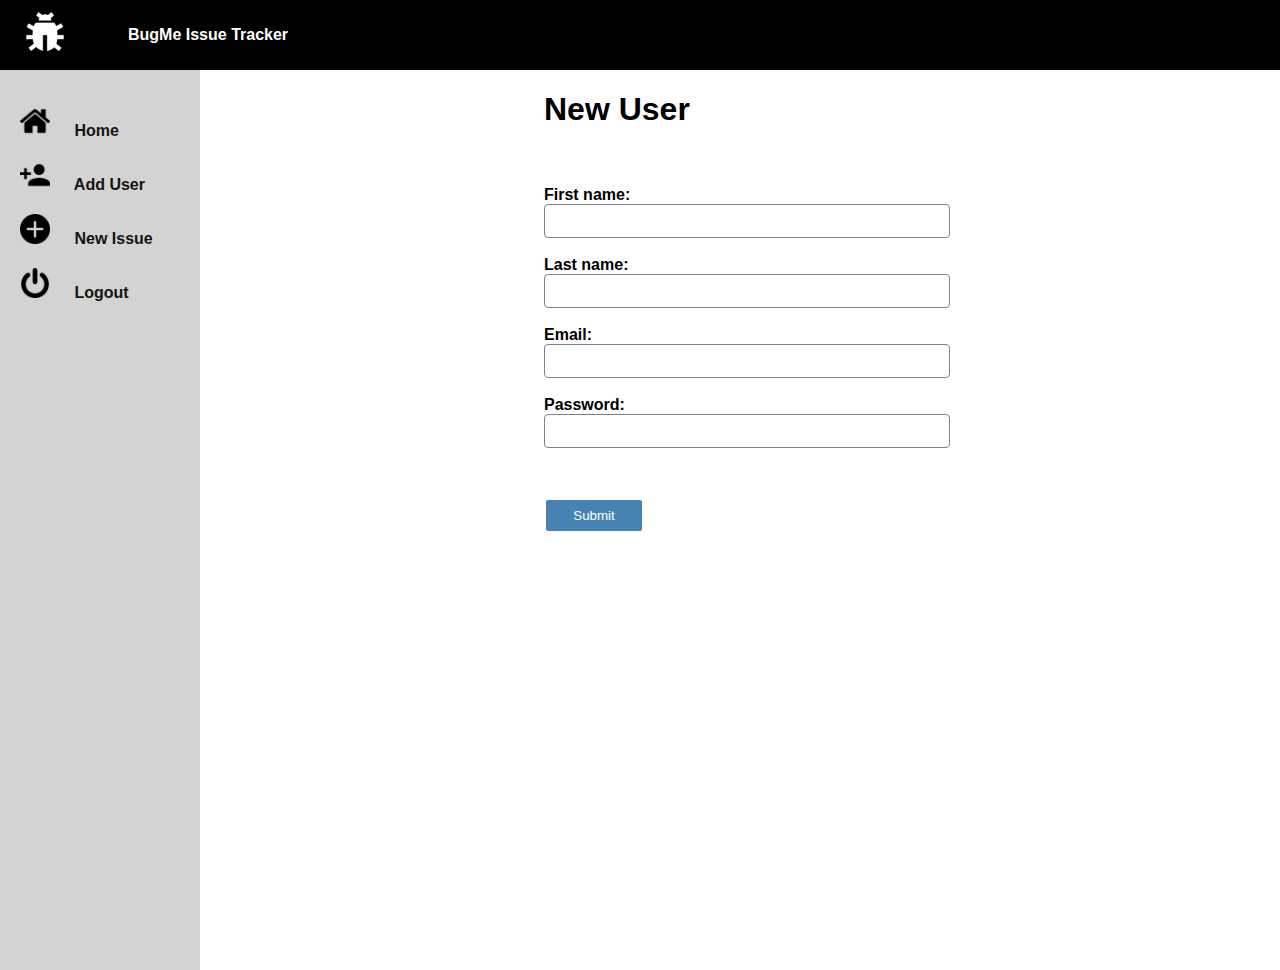
<file: web/index.html>
<!DOCTYPE html>
<html lang="en">

<head>
    <meta charset="UTF-8" />
    <meta name="viewport" content="width=device-width, initial-scale=1.0" />
    <meta http-equiv="X-UA-Compatible" content="ie=edge" />
    <title>INFO2180-Final-Project</title>
    <link rel="stylesheet" href="assets/css/newUser.css" />
    <script src="https://code.jquery.com/jquery-3.3.1.js"></script>
    <script src="createUser.js"></script>
    
</head>

<body>
    <div id="banner">
        <div>
            <img src="assets/images/debug.png" alt="" id="main-icon">
        </div>
        <div id="title">BugMe Issue Tracker</div>
    </div>

    <div class="page">


        <div class="sidebar">
                <ul>
                    <a href="issuesAll.html">
                        <li id = 'home'>
                            <img src="assets/images/home.png" alt="" class="side-icon">
                            Home
                        </li>
                    </a>
    
                    <a href="newUser.html">
                        <li id = 'add-user'>
                            <img src="assets/images/add-user.png" alt="" class="side-icon">
                            Add User
                        </li>
                    </a>
                    <a href="createIssue.html">
                        <li id = 'new-issue'>
                            <img src="assets/images/plus.png" alt="" class="side-icon">
                            New Issue
                        </li>
                    </a>
    
                    <a href="">
                        <li id = 'logout'>
                            <img src="assets/images/power.png" alt="" class="side-icon">
                            Logout
                        </li>
                    </a>
    
                </ul>
            </div>

        <div class="main-area">
            <div>
                <h1>New User</h1>
            </div>

            <div>
                <form>
                    <br>
                    <br>
                    First name:<br>
                    <input type="text" name="firstname" id="firstname">
                    <br><br>
                    Last name:<br>
                    <input type="text" name="lastname" id="lastname">
                    <br><br>
                    Email:<br>
                    <input type="text" name="email" id="email">
                    <br><br>
                    Password:<br>
                    <input type="text" name="password" id="password">
                </form>

            </div>

            <div>
                <button class="submit" id="submit" type="button">Submit</button>
            </div>
        </div>

    </div>


</body>

</html>
</file>
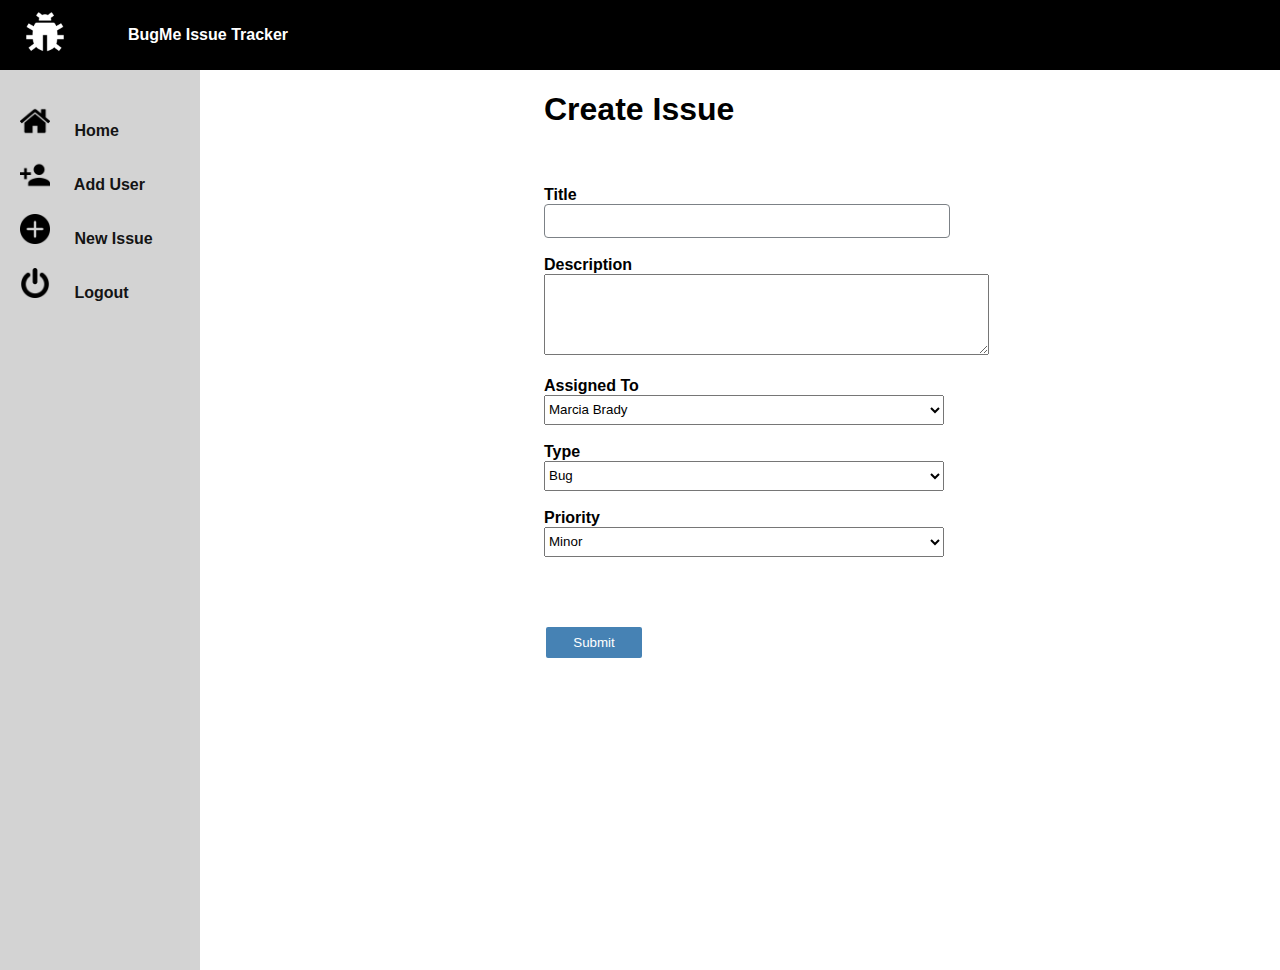
<file: web/createIssue.html>
<!DOCTYPE html>
<html lang="en">

<head>
    <meta charset="UTF-8" />
    <meta name="viewport" content="width=device-width, initial-scale=1.0" />
    <meta http-equiv="X-UA-Compatible" content="ie=edge" />
    <title>INFO2180-Final-Project</title>
    <link rel="stylesheet" href="assets/css/createIssue.css" />
    <script src="https://code.jquery.com/jquery-3.3.1.js"></script>
    <script src="app.js"></script>
</head>

<body>
    <div id="banner">
        <div>
            <img src="assets/images/debug.png" alt="" id="main-icon">
        </div>
        <div id="title">BugMe Issue Tracker</div>
    </div>

    <div class="page">


        <div class="sidebar">
            <ul>
                <a href="issuesAll.html">
                    <li id = 'home'>
                        <img src="assets/images/home.png" alt="" class="side-icon">
                        Home
                    </li>
                </a>

                <a href="newUser.html">
                    <li id = 'add-user'>
                        <img src="assets/images/add-user.png" alt="" class="side-icon">
                        Add User
                    </li>
                </a>
                <a href="createIssue.html">
                    <li id = 'new-issue'>
                        <img src="assets/images/plus.png" alt="" class="side-icon">
                        New Issue
                    </li>
                </a>

                <a href="">
                    <li id = 'logout'>
                        <img src="assets/images/power.png" alt="" class="side-icon">
                        Logout
                    </li>
                </a>

            </ul>
        </div>

        <div class="main-area">
            <div>
                <h1>Create Issue</h1>
            </div>

            <div>
                <form>
                    <br>
                    <br>
                    Title<br>
                    <input type="text" name="firstname" id = 'issue-title'>
                    <br><br>
                    Description<br>
                    <textarea name="Text1" cols="53" rows="5" id ='issue-description'></textarea>
                    <br><br>
                    Assigned To<br>
                    <select  class = "select" id = 'assignto'>
                     <option value="0" >Marcia Brady</option>   
                    </select>
                    <br><br>
                    Type <br>
                    <select  class = "select" id = 'type'>
                    <option value="0">Bug</option>  
                    <option value="1">Proposal</option>  
                    <option value="2">Task</option>    
                    </select>
                    <br><br>
                    Priority 
                    <br>
                    <select  class = "select" id = 'priority'>
                     <option value="0">Minor</option>
                     <option value="1">Major</option>
                     <option value="1">Critical</option>
                     
                     
                    </select>
                    
                    <br><br>
                </form>

            </div>

            <div>
                <button class="submit" type="submit" id = 'submit_createissue'>Submit</button>
            </div>
        </div>

    </div>


</body>

</html>
</file>
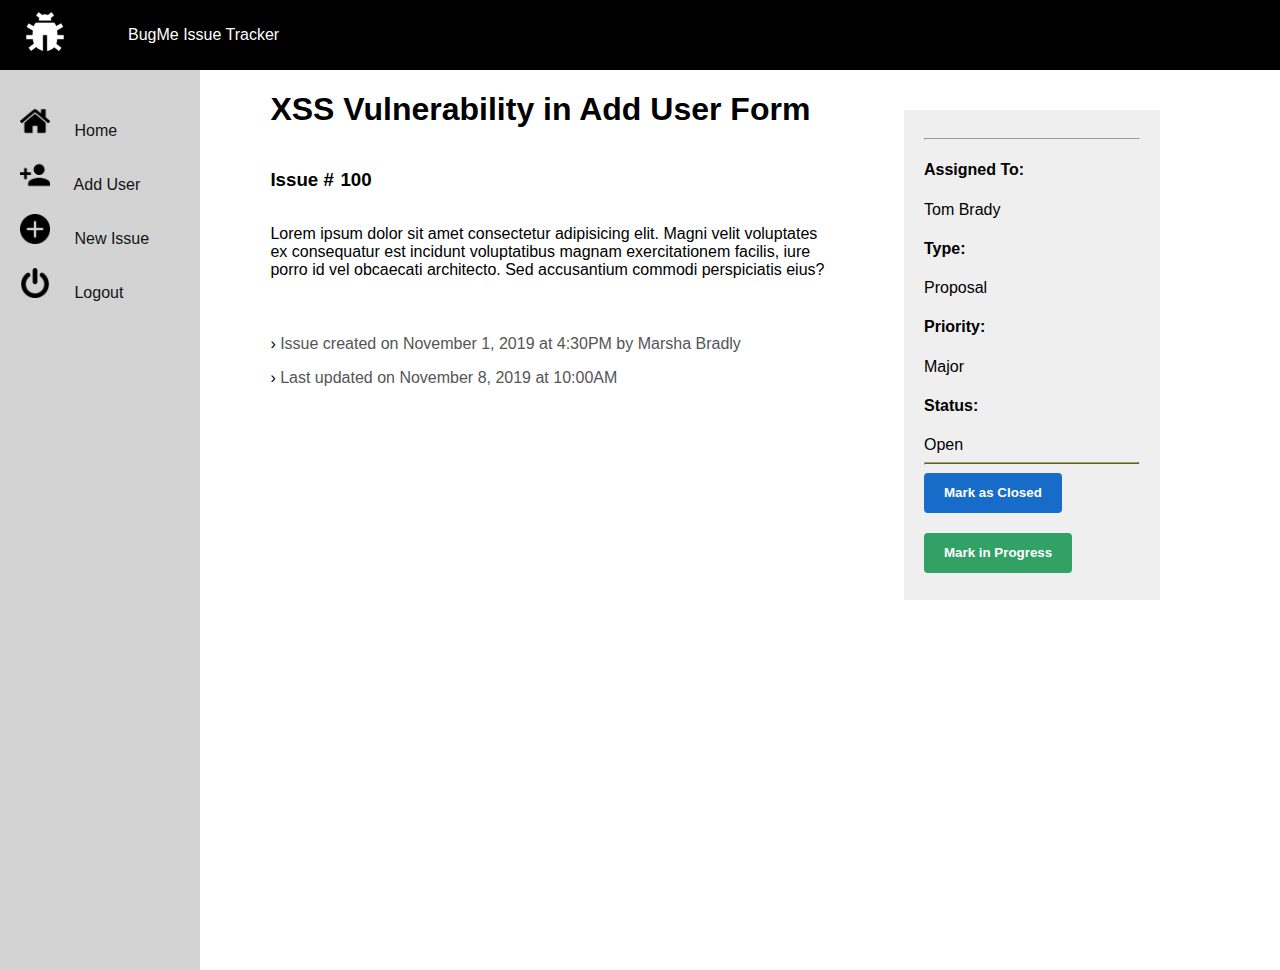
<file: web/issue.html>
<!DOCTYPE html>
<html lang="en">

<head>
    <meta charset="UTF-8" />
    <meta name="viewport" content="width=device-width, initial-scale=1.0" />
    <meta http-equiv="X-UA-Compatible" content="ie=edge" />
    <title>INFO2180-Final-Project</title>
    <link rel="stylesheet" href="assets/css/issue.css" />
    <script src="app.js"></script>
</head>

<body>
    <div id="banner">
        <div>
            <img src="assets/images/debug.png" alt="" id="main-icon">
        </div>
        <div id="title">BugMe Issue Tracker</div>
    </div>

    <div class="page">

        <div class="sidebar">
            <ul>
                <a href="issuesAll.html">
                    <li id = 'home'>
                        <img src="assets/images/home.png" alt="" class="side-icon">
                        Home
                    </li>
                </a>

                <a href="newUser.html">
                    <li id = 'add-user'>
                        <img src="assets/images/add-user.png" alt="" class="side-icon">
                        Add User
                    </li>
                </a>
                <a href="createIssue.html">
                    <li id = 'new-issue'>
                        <img src="assets/images/plus.png" alt="" class="side-icon">
                        New Issue
                    </li>
                </a>

                <a href="">
                    <li id = 'logout'>
                        <img src="assets/images/power.png" alt="" class="side-icon">
                        Logout
                    </li>
                </a>

            </ul>
        </div>

        <div class="main-area">


            <h1 class = 'issueName' id = 'issuename'>XSS Vulnerability in Add User Form</h1>
           
            <div class = "issuetxt">
                <h3 id = issue >Issue #</h3> 
                <h3 class="issueNum" id = 'issuenum'>100</h3> 
            </div>
            <p class = "desc" id = 'description'>
                Lorem ipsum dolor sit amet consectetur adipisicing elit. Magni velit voluptates ex consequatur est incidunt voluptatibus magnam exercitationem facilis, iure porro id vel obcaecati architecto. Sed accusantium commodi perspiciatis eius?
            </p>
                 
            <p class="issue-info" id="issuecreate"><span class="arrow">&#8250;</span> Issue created on November 1, 2019 at 4:30PM by Marsha Bradly</p>

            <p class="issue-info" id="issueupdate"><span class="arrow">&#8250;</span> Last updated on November 8, 2019 at 10:00AM</p>

        </div>

        <div class="rightBar">
            <hr>
            <h4>Assigned To:</h4>
            <div class="issueAss" id = 'issue-ass'>Tom Brady</div>
            <h4>Type:</h4>
            <div class="IssueType" id = 'issue-type'>Proposal</div>
            <h4>Priority:</h4>
            <div class="issuePri" id = 'issue-pri'>Major</div>
            <h4>Status:</h4>
            <div class="issueStat" id = 'issuestat'>Open</div>

            <hr class = 'bighr'>
            <button type="submit" class="markClosed" id = 'tickets_closed'>Mark as Closed</button>
            <button type="submit" class="markInPro" id  = 'tickets_progress'>Mark in Progress</button>
        </div>


    </div>
</body>

</html>
</file>
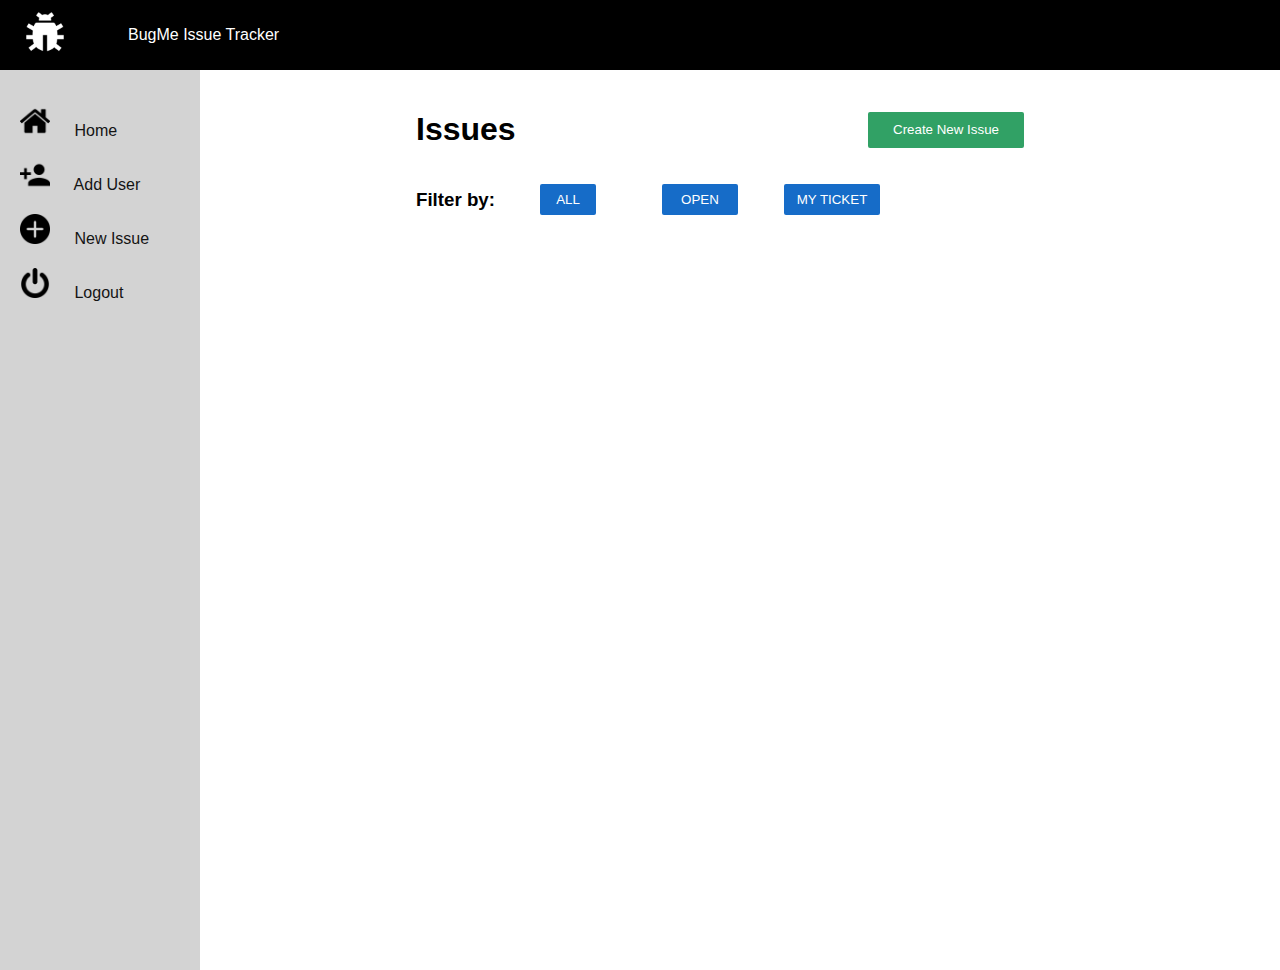
<file: web/issuesAll.html>
<!DOCTYPE html>
<html lang="en">

<head>
    <meta charset="UTF-8" />
    <meta name="viewport" content="width=device-width, initial-scale=1.0" />
    <meta http-equiv="X-UA-Compatible" content="ie=edge" />
    <title>INFO2180-Final-Project</title>
    <link rel="stylesheet" href="assets/css/issuesAll.css" />
    <script src="https://code.jquery.com/jquery-3.3.1.js"></script>
    <script src="dashboard.js"></script>

</head>

<body>
    <div id="banner">
        <div>
            <img src="assets/images/debug.png" alt="" id="main-icon">
        </div>
        <div id="title">BugMe Issue Tracker</div>
    </div>

    <div class="page">


        <div class="sidebar">
            <ul>
                <a href="issuesAll.html">
                    <li id = 'home'>
                        <img src="assets/images/home.png" alt="" class="side-icon">
                        Home
                    </li>
                </a>

                <a href="newUser.html">
                    <li id = 'add-user'>
                        <img src="assets/images/add-user.png" alt="" class="side-icon">
                        Add User
                    </li>
                </a>
                <a href="createIssue.html">
                    <li id = 'new-issue'>
                        <img src="assets/images/plus.png" alt="" class="side-icon">
                        New Issue
                    </li>
                </a>

                <a href="">
                    <li id = 'logout'>
                        <img src="assets/images/power.png" alt="" class="side-icon">
                        Logout
                    </li>
                </a>

            </ul>
        </div>

        <div class="main-area">
            <div class = 'topRow'>
                <h1>Issues</h1>
                <button class="createIssue" type="submit" id = 'submit_createissue'>Create New Issue</button>
                
            </div>
                <div class = secRow>
                <h3>Filter by:</h3>
                <button class="allButton" type="submit" id = 'all'>ALL</button>
                <button class="openButton" type="submit" id = 'open'>OPEN</button>
                <button class="myTicketButton" type="submit" id = 'tickets'>MY TICKET</button>
            </div>

           <div id="container">
            <!-- <table>
                <thead>
                    <tr>
                        <th>Title</th>
                        <th>Type</th>
                        <th>Status</th>
                        <th>Assigned To</th>
                        <th>Created</th>
                    </tr>
                </thead>
            </table> -->
           </div>

        </div>
    </div>


</body>

</html>
</file>
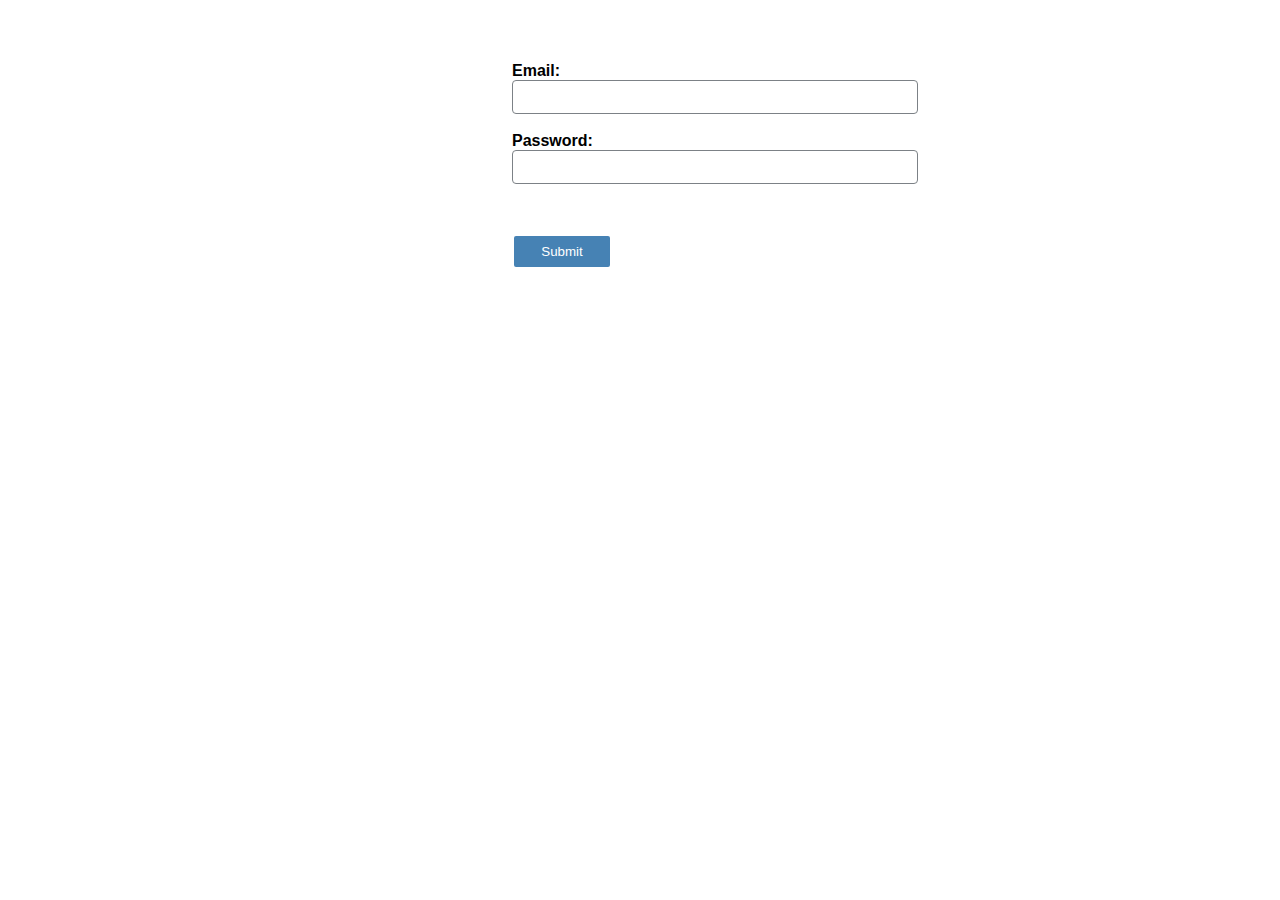
<file: web/login.html>
<!DOCTYPE html>
<html lang="en">

<head>
    <meta charset="UTF-8" />
    <meta name="viewport" content="width=device-width, initial-scale=1.0" />
    <meta http-equiv="X-UA-Compatible" content="ie=edge" />
    <title>INFO2180-Final-Project</title>
    <link rel="stylesheet" href="assets/css/login.css" />
    <script src="https://code.jquery.com/jquery-3.3.1.js"></script>
    <script src="app.js"></script>
    
</head>

<body>


            <div class = 'main-area'>
                <form>
                    <br>

                    <br><br>
                    Email:<br>
                    <input type="text" name="email" id="email">
                    <br><br>
                    Password:<br>
                    <input type="text" name="password" id="password">
                </form>

            </div>
            <div id="result">

            </div>

            <div>
                <button class="submit" id="submit" type="button">Submit</button>
            </div>



</body>

</html>
</file>
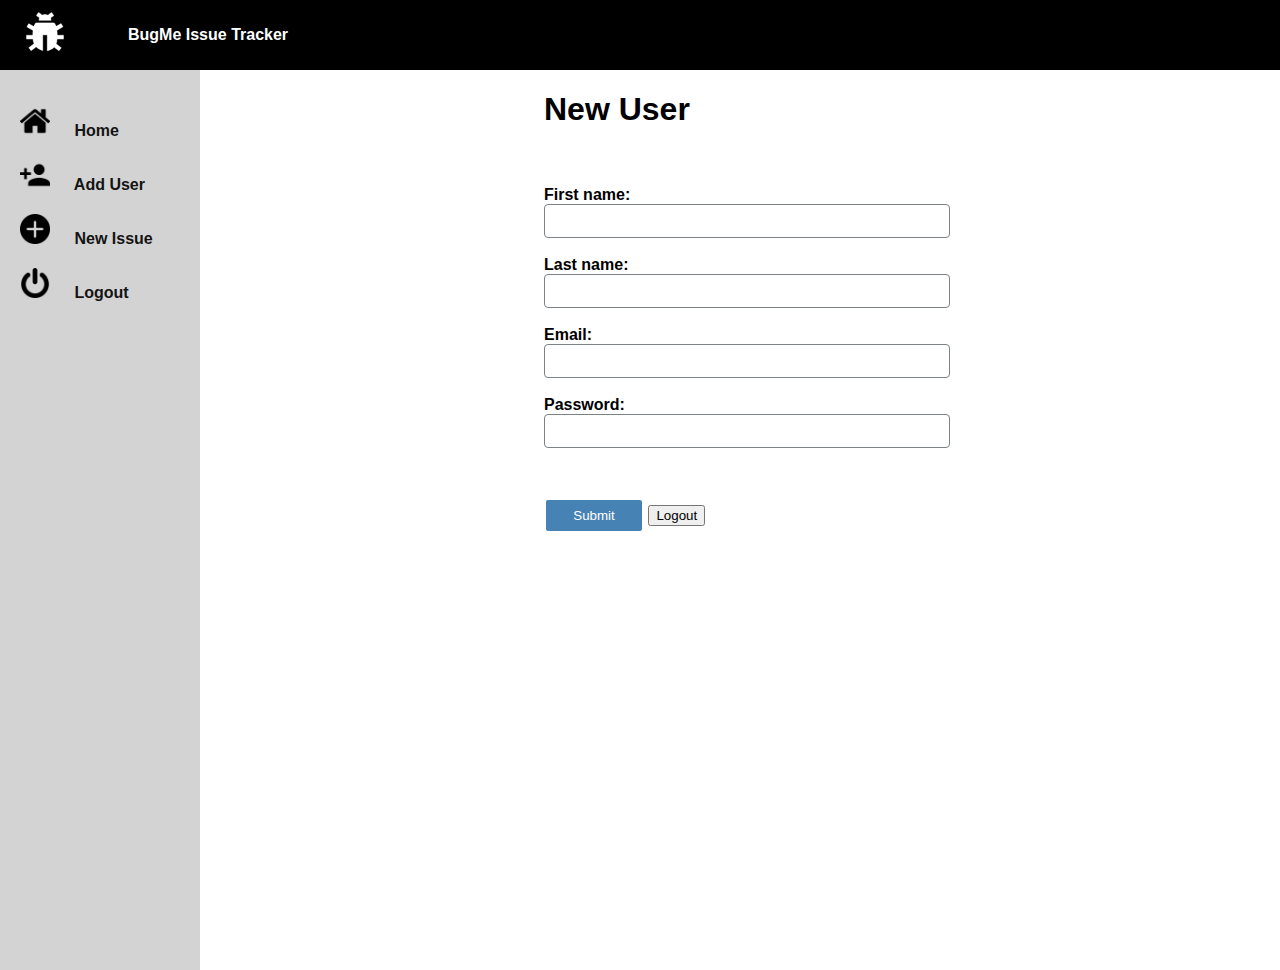
<file: web/newUser.html>
<!DOCTYPE html>
<html lang="en">

<head>
    <meta charset="UTF-8" />
    <meta name="viewport" content="width=device-width, initial-scale=1.0" />
    <meta http-equiv="X-UA-Compatible" content="ie=edge" />
    <title>INFO2180-Final-Project</title>
    <link rel="stylesheet" href="assets/css/newUser.css" />
    <script src="https://code.jquery.com/jquery-3.3.1.js"></script>
    <script src="app.js"></script>
</head>

<body>
    <div id="banner">
        <div>
            <img src="assets/images/debug.png" alt="" id="main-icon">
        </div>
        <div id="title">BugMe Issue Tracker</div>
    </div>

    <div class="page">


        <div class="sidebar">
            <ul>
                <a href="issuesAll.html">
                    <li id = 'home'>
                        <img src="assets/images/home.png" alt="" class="side-icon">
                        Home
                    </li>
                </a>

                <a href="newUser.html">
                    <li id = 'add-user'>
                        <img src="assets/images/add-user.png" alt="" class="side-icon">
                        Add User
                    </li>
                </a>
                <a href="createIssue.html">
                    <li id = 'new-issue'>
                        <img src="assets/images/plus.png" alt="" class="side-icon">
                        New Issue
                    </li>
                </a>

                <a href="">
                    <li id = 'logout'>
                        <img src="assets/images/power.png" alt="" class="side-icon">
                        Logout
                    </li>
                </a>

            </ul>
        </div>

        <div class="main-area">
            <div>
                <h1>New User</h1>
            </div>

            <div>
                <form>
                    <br>
                    <br>
                    First name:<br>
                    <input type="text" name="firstname" id="firstname">
                    <br><br>
                    Last name:<br>
                    <input type="text" name="lastname" id="lastname">
                    <br><br>
                    Email:<br>
                    <input type="text" name="email" id="email">
                    <br><br>
                    Password:<br>
                    <input type="text" name="password" id="password">
                </form>

            </div>

            <div>
                <button class="submit" id="submit_createuser" type="button">Submit</button>
                <button id="logout">Logout</button>
            </div>
        </div>

    </div>


</body>

</html>
</file>
<file: web/assets/css/newUser.css>
body{
    height: 100%;
    font-family: sans-serif;
    font-weight: bold;
	margin: 0;
	background-color: white; 
}
#banner{
    height: 70px;
    display: grid;
    text-align: left;
    background-color: black;
    grid-template-columns: 10% 70%;
    align-items: center;
}

#title{
    display: grid;
    color: white;
}

#main-icon{
    margin-left: 20px;
    margin-right: 20px;
    width: 50px;
	filter: invert(100%);
}

.sidebar{
    background-color: lightgray;
    width: 200px;
}

.side-icon{
    width: 30px;
    margin-right: 20px;
    margin-left: 20px;
    margin-bottom: 0;
    padding-bottom: 0;
}

.main-area{
    align-content: flex-start;
	display: grid;
	grid-column-gap: 10em;
	margin: 0
}

.page{
    height: 100vh;
	display: grid;
	grid-column-gap: 10em;
	grid-template-columns: 30% 70%;
	margin: 0
}

input{
    width: 400px;
    height: 30px;
    border-style: solid;
    border-color: rgb(124, 129, 134);
    border-width: 1px;
    border-radius: 4px;
}

.submit{
    border-style: solid;
    margin-top: 50px;
    border-color: white;
    color: white;
    height: 35px;
    width: 100px;
    background-color: steelblue;
    border-radius: 4px;
}

li{
    margin: 0;
    padding: 0;
    margin-inline-start: 0;
    padding-top: 20px;
    list-style-type: none;
    align-items: center;
  }

ul{
    padding: 0;
}

a{
    text-decoration: none;
    align-items: center;
    color: rgb(20, 20, 20);
}

li:hover {
    background-color: rgb(300, 300, 300);
  }
</file>
<file: web/assets/css/createIssue.css>
body{
    height: 100%;
    font-family: sans-serif;
    font-weight: bold;
	margin: 0;
	background-color: white; 
}
#banner{
    
    width: 100vw;
    height: 70px;
    display: grid;
    text-align: left;
    background-color: black;
    grid-template-columns: 10% 70%;
    align-items: center;
}

#title{
    display: grid;
    color: white;
}

#main-icon{
    margin-left: 20px;
    margin-right: 20px;
    width: 50px;
	filter: invert(100%);
}

.sidebar{
    background-color: lightgray;
    width: 200px;
}

.side-icon{
    width: 30px;
    margin-right: 20px;
    margin-left: 20px;
    margin-bottom: 0;
    padding-bottom: 0;
}

.main-area{
    align-content: flex-start;
	display: grid;
	grid-column-gap: 10em;
	margin: 0
}

.page{
    height: 100vh;
	display: grid;
	grid-column-gap: 10em;
	grid-template-columns: 30% 70%;
	margin: 0
}

input{
    width: 400px;
    height: 30px;
    border-style: solid;
    border-color: rgb(124, 129, 134);
    border-width: 1px;
    border-radius: 4px;
}

.submit{
    border-style: solid;
    margin-top: 50px;
    border-color: white;
    color: white;
    height: 35px;
    width: 100px;
    background-color: steelblue;
    border-radius: 4px;
}

li{
    margin: 0;
    padding: 0;
    margin-inline-start: 0;
    padding-top: 20px;
    list-style-type: none;
    align-items: center;
  }

ul{
    padding: 0;
}

a{
    text-decoration: none;
    align-items: center;
    color: rgb(20, 20, 20);
}

li:hover {
    background-color: rgb(300, 300, 300);
  }


.select{
    width: 400px;
    height: 30px;
}

#description{
    columns: 40;
    rows: 5;
}
</file>
<file: web/assets/css/issue.css>
body{
    width: 100%;
    height: 100%;
    font-family: sans-serif;
	margin: 0;
	background-color: white; 
}
#banner{
    width: 100vw;
    height: 70px;
    display: grid;
    text-align: left;
    background-color: black;
    grid-template-columns: 10% 90%;
    align-items: center;
}

#title{
    display: grid;
    color: white;
}

#main-icon{
    margin-left: 20px;
    margin-right: 20px;
    width: 50px;
	filter: invert(100%);
}

.sidebar{
    width: 200px;
    background-color: lightgray;
    height: 100vh;
}

.rightBar{
    height: 450px;
    padding:20px;
    margin-top: 40px;
    background-color: #1111;
}

.side-icon{
    width: 30px;
    margin-right: 20px;
    margin-left: 20px;
    margin-bottom: 0;
    padding-bottom: 0;
}

.main-area{
    width: 80%;
    margin-left: 10%;
    margin-right: 0%
}


.page{
    width: 100vw;
    height: 100vh;
	display: grid;
	grid-template-columns: 200px 55% 20%;
    margin: 0
}

button{
    height: 40px;
    font-weight: bold;
    color: white;
    padding-right: 20px;
    padding-left: 20px;
}

li{
    margin: 0;
    padding: 0;
    margin-inline-start: 0;
    padding-top: 20px;
    list-style-type: none;
    align-items: center;
  }

ul{
    padding: 0;
}

a{
    text-decoration: none;
    align-items: center;
    color: rgb(20, 20, 20);
}

li:hover {
    background-color: rgb(300, 300, 300);
  }


p{
    font-style: normal;
}

.bighr{
    height: 0.5px;
    background-color: rgb(100, 100, 00);

}

.markClosed{
    background-color:  rgb(22, 108, 200);
    border-radius: 4px; 
    border: none;
    margin-bottom: 20px;
}

.markInPro{
    background-color:  rgb(49 ,161 ,101);
    border-radius: 4px; 
    border: none;
}

.issuetxt{
    width: 140px;
    margin: 0;
    display: grid;
    column-gap: 0px;
    grid-template-columns: 50% 50%;
    text-align: left;
}
.issue{
    margin: 0;
}

.issueNum{
    margin-left: 0;
}

/* trying to make a colapsible */


.issue-info {
    color: #555;
  }

#issuecreate {
    padding-top: 40px;
}

.arrow {
    color: black;
    size: 4px;
}
</file>
<file: web/assets/css/issuesAll.css>
:root {
    --orange: rgb(240, 85, 15);
    --green: rgb(49 ,161 ,101);
    --yellow: rgb( 250, 215, 100);
  }

body{
    height: 100%;
    width: 100%;
    font-family: sans-serif;
	margin: 0;
	background-color: white; 
}
#banner{
    width: 100vw;
    height: 70px;
    display: grid;
    text-align: left;
    background-color: black;
    grid-template-columns: 10% 90%;
    align-items: center;
}

#title{
    display: grid;
    color: white;
}

#main-icon{
    margin-left: 20px;
    margin-right: 20px;
    width: 50px;
	filter: invert(100%);
}

.sidebar{
    background-color: lightgray;
    width: 200px;
}

.side-icon{
    width: 30px;
    margin-right: 20px;
    margin-left: 20px;
    margin-bottom: 0;
    padding-bottom: 0;
}

.main-area{
    width: 100vh;
    align-content: flex-start;
	display: grid;
	grid-column-gap: 1em;
	margin: 0
}

.page{
    height: 100vh;
	display: grid;
	grid-column-gap: 10em;
	grid-template-columns: 20% 80%;
	margin: 0
}

.createIssue{
    border-style: solid;
    border-color: white;
    color: white;
    height: 40px;
    width: 160px;
    background-color: rgb(49 ,161 ,101);
    border-radius: 4px;
}

.allButton{
    border-style: solid;
    border-color: white;
    color: white;
    height:35px;
    width: 60px;
    background-color: rgb(22, 108, 200);
    border-radius: 4px;  
}

.openButton{
    border-style: solid;
    border-color: white;
    color: white;
    height: 35px;
    width: 80px;
    background-color: rgb(22, 108, 200);
    border-radius: 4px;  
}

.myTicketButton{
    border-style: solid;
    border-color: white;
    color: white;
    height: 35px;
    width: 100px;
    background-color: rgb(22, 108, 200);
    border-radius: 4px;  
}

button{
    font-style: bold;
}

li{
    margin: 0;
    padding: 0;
    margin-inline-start: 0;
    padding-top: 20px;
    list-style-type: none;
    align-items: center;
  }

ul{
    padding: 0;
}

a{
    text-decoration: none;
    align-items: center;
    color: rgb(20, 20, 20);
}

li:hover {
    background-color: rgb(300, 300, 300);
  }

.topRow{
    margin-top: 20px;
    display: grid;
    grid-template-columns: 50% 50%;
    align-items: center;
}

.secRow{
    display: grid;
    grid-template-columns: 10% 10% 10% 10%;
    grid-column-gap: 2em;
    align-items: center;
}

table, th, td {
    border-spacing: 1px;
    text-align: start;
}

.issueTitle{
    display: grid;
    grid-template-columns: 10% 90%;
}
.issueNum{
    margin: 0;
    font-weight: bold;
}

.issueName{
    margin: 0;
    color: rgb(0, 119, 255);
}

.statusOpen{
    background-color: var(--green);
    color: ivory;
    border: none;
    border-radius: 2px;
}

.statusClosed{
    background-color: var(--orange);
    color: ivory;
    border: none;
    border-radius: 2px;
}

.statusInProgress{
    background-color: var(--yellow);
    color: ivory;
    border: none;
    border-radius: 2px;
}
</file>
<file: web/assets/css/login.css>
body{
    height: 100%;
    font-family: sans-serif;
    font-weight: bold;
    margin-left: 40%;
    margin-right: 20%;
    background-color: white; 
}


input{
    width: 400px;
    height: 30px;
    border-style: solid;
    border-color: rgb(124, 129, 134);
    border-width: 1px;
    border-radius: 4px;
}

.submit{
    border-style: solid;
    margin-top: 50px;
    border-color: white;
    color: white;
    height: 35px;
    width: 100px;
    background-color: steelblue;
    border-radius: 4px;
}
</file>
